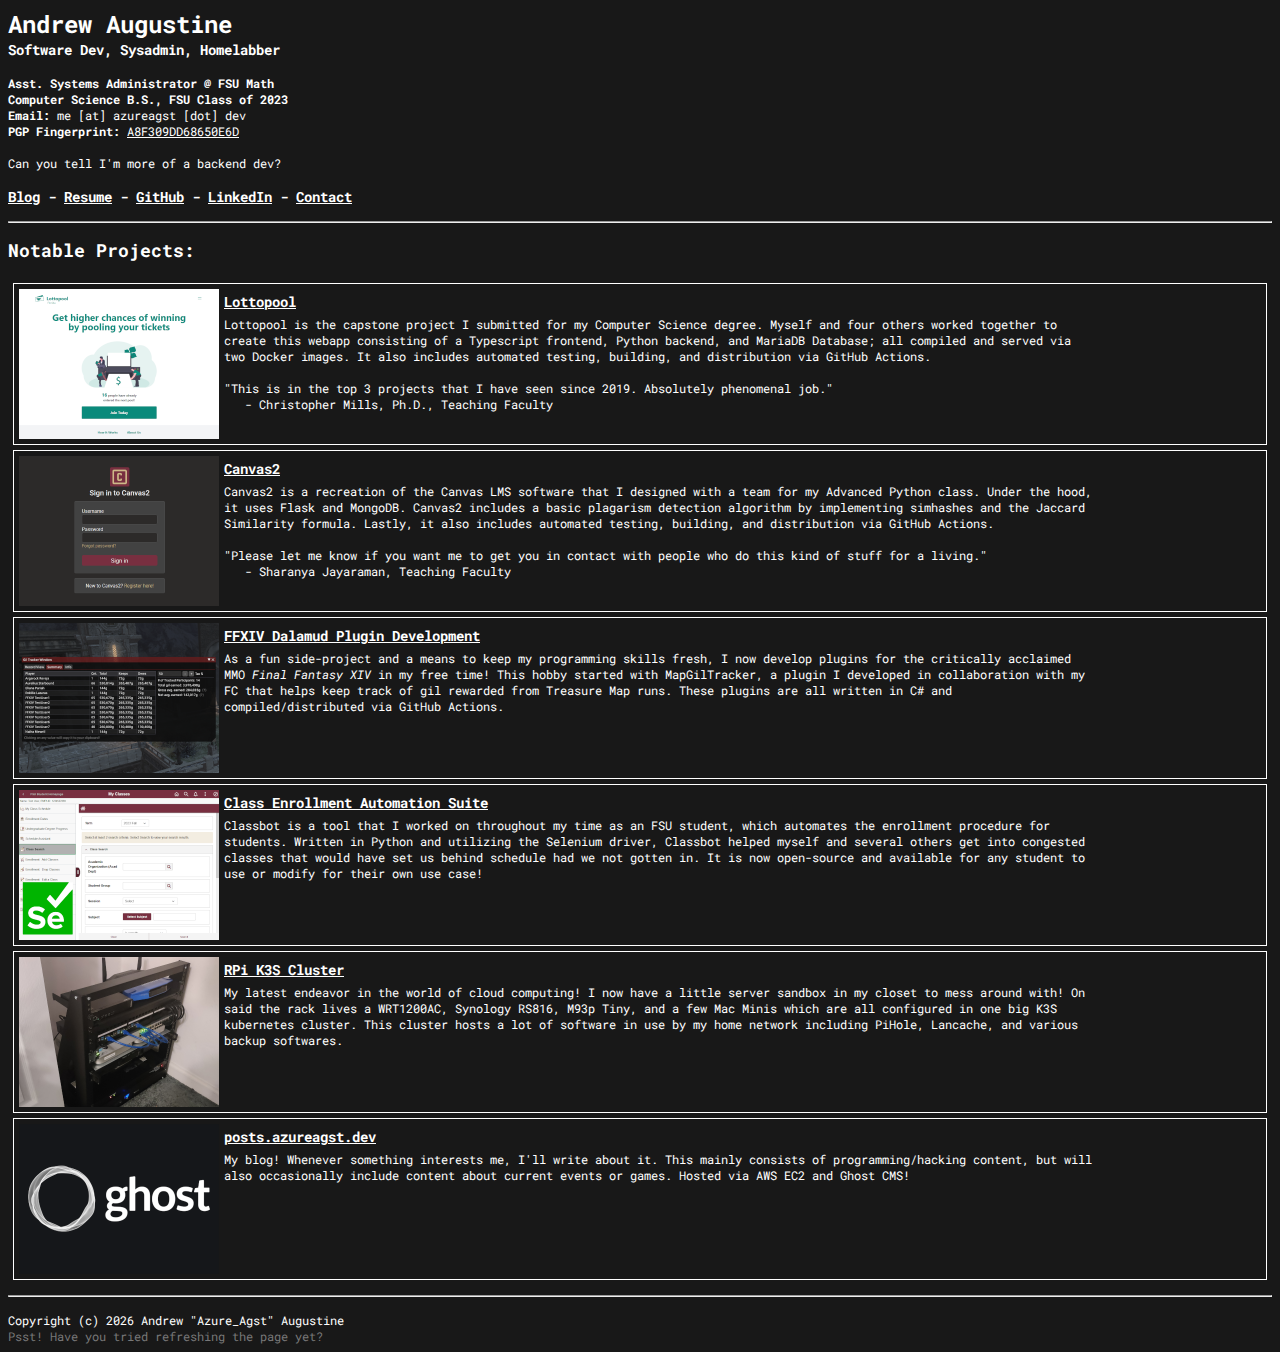
<file: index.html>
<html>
  <head>
      <title>Andrew Augustine</title>
      <meta name="description" content="website">
      <meta property="og:locale" content="en_US">
      <meta property="og:site_name" content="Andrew Augustine">
      <meta property="og:title" content="Andrew Augustine - Home">
      <meta property="og:url" content="http://azureagst.dev">
      <meta property="og:description" content="website">
      <meta property="og:image" content="/images/favicon-310x310.png" />
      <meta name="google-site-verification" content="fyxNdBfBX4JsxNfXWPFfmUxrQ2zrDl27UuV949xhOJ4" />
      <meta name="HandheldFriendly" content="True">
      <meta name="MobileOptimized" content="320">
      <meta name="viewport" content="width=device-width, initial-scale=1.0">
      <link rel="icon" href="/images/favicon-120x120.png" type="image/png" />
      <link rel="stylesheet" href="/assets/css/style.css">
  </head>
  <body>
    <div class="main">
      <div>
        <h1 class="name">Andrew Augustine</h1>
        <h3>Software Dev, Sysadmin, Homelabber</h3>
      </div>
      <br>
      <div>
        <b>Asst. Systems Administrator @ FSU Math</b><br>
        <b>Computer Science B.S., FSU Class of 2023</b><br>
        <b>Email:</b> me [at] azureagst [dot] dev<br>
        <b>PGP Fingerprint:</b> <a href="https://azureagst.dev/pgpmsg/">A8F309DD68650E6D</a><br>
      </div>
      <br>
      <div>
        <span id="joke"></span>
        <script>
        jokes = [
          "Can you tell I'm more of a backend dev?", "Now with a degree!", "My other website looks much nicer!",
          "Probably off starting another project...", "WSL/VSCode Enthusiast!", "Best friends with my rubber ducky!",
          "Programmer's creed: \"We do these things not because they are easy, but because we thought they were going to be easy.\"",
          ">>> import witty_one_liner from humor", "Compiles the first time, every time.", "Can an async function! properly write"
        ];
        document.getElementById("joke").innerHTML = jokes[Math.floor(Math.random() * jokes.length)];
        </script>
      </div>
      <br>
      <div>
        <h3>
          <a href="http://posts.azureagst.dev/">Blog</a> - 
          <a href="assets/AAugustine_Resume_Dec2023_BSCS.pdf">Resume</a> - 
          <a href="http://github.com/Azure-Agst">GitHub</a> - 
          <a href="https://www.linkedin.com/in/aaugustine23/">LinkedIn</a> - 
          <a href="mailto:me@azureagst.dev">Contact</a>
          <br>
        </h3>
      </div>

      <hr>

      <div>
        <h2>Notable Projects:</h2><br>

        <div class="project">
          <img class="project-image" src="/assets/images/lottopool_card.png">
          <div class="project-content">
            <h3><a href="https://github.com/FSU-SP2023-SELab/group-1-lottopool">Lottopool</a></h3>
            Lottopool is the capstone project I submitted for my Computer Science degree. Myself and four others worked 
            together to create this webapp consisting of a Typescript frontend, Python backend, and MariaDB Database; 
            all compiled and served via two Docker images. It also includes automated testing, building, and 
            distribution via GitHub Actions.
            <br><br>
            "This is in the top 3 projects that I have seen since 2019. Absolutely phenomenal job."
            <br>
            &nbsp;&nbsp;&nbsp;- Christopher Mills, Ph.D., Teaching Faculty
          </div>
        </div>

        <div class="project">
          <img class="project-image" src="/assets/images/canvas2_card.png">
          <div class="project-content">
            <h3><a href="https://github.com/Azure-Agst/Canvas2">Canvas2</a></h3>
            Canvas2 is a recreation of the Canvas LMS software that I designed with a team for my Advanced Python class.
            Under the hood, it uses Flask and MongoDB. Canvas2 includes a basic plagarism detection algorithm by 
            implementing simhashes and the Jaccard Similarity formula. Lastly, it also includes automated testing,
            building, and distribution via GitHub Actions.
            <br><br>
            "Please let me know if you want me to get you in contact with people who do this kind of stuff for a living."
            <br>
            &nbsp;&nbsp;&nbsp;- Sharanya Jayaraman, Teaching Faculty
          </div>
        </div>

        <div class="project">
          <img class="project-image" src="/assets/images/xldev_card.png">
          <div class="project-content">
            <h3><a href="https://github.com/Azure-Agst/DalamudRepo">FFXIV Dalamud Plugin Development</a></h3>
            As a fun side-project and a means to keep my programming skills fresh, I now develop plugins for the 
            critically acclaimed MMO <i>Final Fantasy XIV</i> in my free time! This hobby started with MapGilTracker, a
            plugin I developed in collaboration with my FC that helps keep track of gil rewarded from Treasure Map runs.
            These plugins are all written in C# and compiled/distributed via GitHub Actions.
          </div>
        </div>

        <div class="project">
          <img class="project-image" src="/assets/images/classbot_card.png">
          <div class="project-content">
            <h3><a href="https://github.com/Azure-Agst/classbot-3.0">Class Enrollment Automation Suite</a></h3>
            Classbot is a tool that I worked on throughout my time as an FSU student, which automates the enrollment
            procedure for students. Written in Python and utilizing the Selenium driver, Classbot helped myself
            and several others get into congested classes that would have set us behind schedule had we not gotten in.
            It is now open-source and available for any student to use or modify for their own use case!
          </div>
        </div>

        <div class="project">
          <img class="project-image" src="/assets/images/k3s_card.png">
          <div class="project-content">
            <h3><a href="https://posts.azureagst.dev/tales-from-the-homelab/">RPi K3S Cluster</a></h3>
            My latest endeavor in the world of cloud computing! I now have a little server sandbox in my closet
            to mess around with! On said the rack lives a WRT1200AC, Synology RS816, M93p Tiny, and a few Mac
            Minis which are all configured in one big K3S kubernetes cluster. This cluster hosts a lot of software
            in use by my home network including PiHole, Lancache, and various backup softwares.
          </div>
        </div>

        <div class="project">
          <img class="project-image" src="/assets/images/ghost_card.png">
          <div class="project-content">
            <h3><a href="https://posts.azureagst.dev">posts.azureagst.dev</a></h3>
            My blog! Whenever something interests me, I'll write about it. This mainly consists of
            programming/hacking content, but will also occasionally include content about current events or
            games. Hosted via AWS EC2 and Ghost CMS!
          </div>
        </div>

      </div>

      <hr>

      <div>
        Copyright (c) <span id="year"></span> Andrew "Azure_Agst" Augustine
        <script>document.getElementById("year").innerHTML = new Date().getFullYear();</script>
      </div>

      <div class="footer-message">
        Psst! Have you tried refreshing the page yet?
      </div>

    </div>
  </body>
</html>
</file>
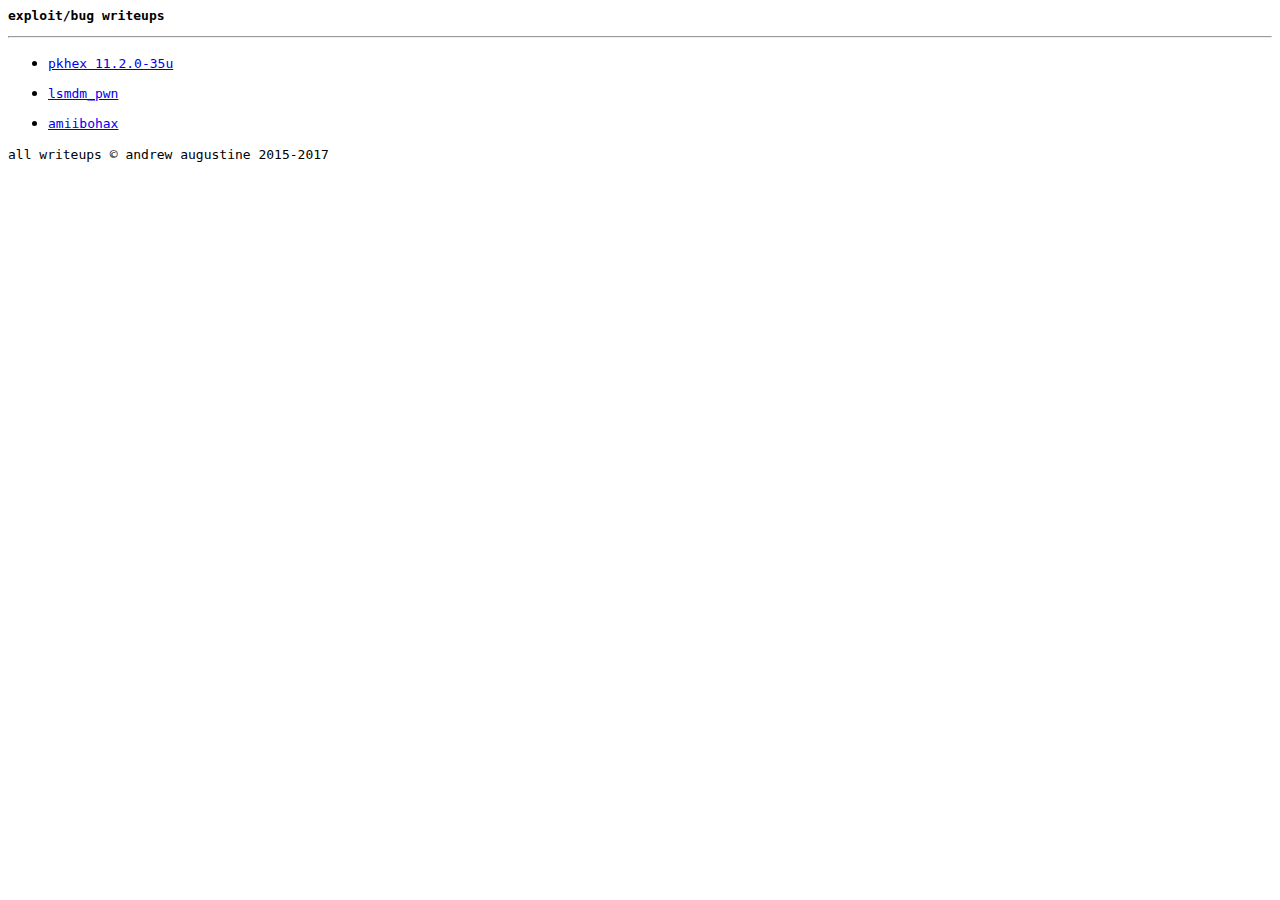
<file: writeups/index.html>
<html>
    <head>
        <title>writeups</title>
        <meta name="description" content="augsut712's writeups folder">
        <meta property="og:locale" content="en_US">
        <meta property="og:site_name" content="august712's writeups">
        <meta property="og:title" content="august712's writeups">
        <meta property="og:url" content="http://august712.github.io/writeups/">
        <meta property="og:description" content="august712's writeups folder">
        <meta property="og:image" content="http://august712.github.io/thumbnail.png" />
        <meta name="HandheldFriendly" content="True">
        <meta name="MobileOptimized" content="320">
        <meta name="viewport" content="width=device-width, initial-scale=1.0">
    </head>
    <body>
        <pre><b>exploit/bug writeups</b></pre>
        <hr>
        <ul>
            <li><pre><a href="./pk_hax.html">pkhex 11.2.0-35u</a></pre></li>
            <li><pre><a href="./mdm_exploit.txt">lsmdm_pwn</a></pre></li>
            <li><pre><a href="./amiibohax.txt">amiibohax</a></pre></li>
        </ul>
        <pre>all writeups &copy; andrew augustine 2015-2017</pre>
    </body>
</html>
</file>
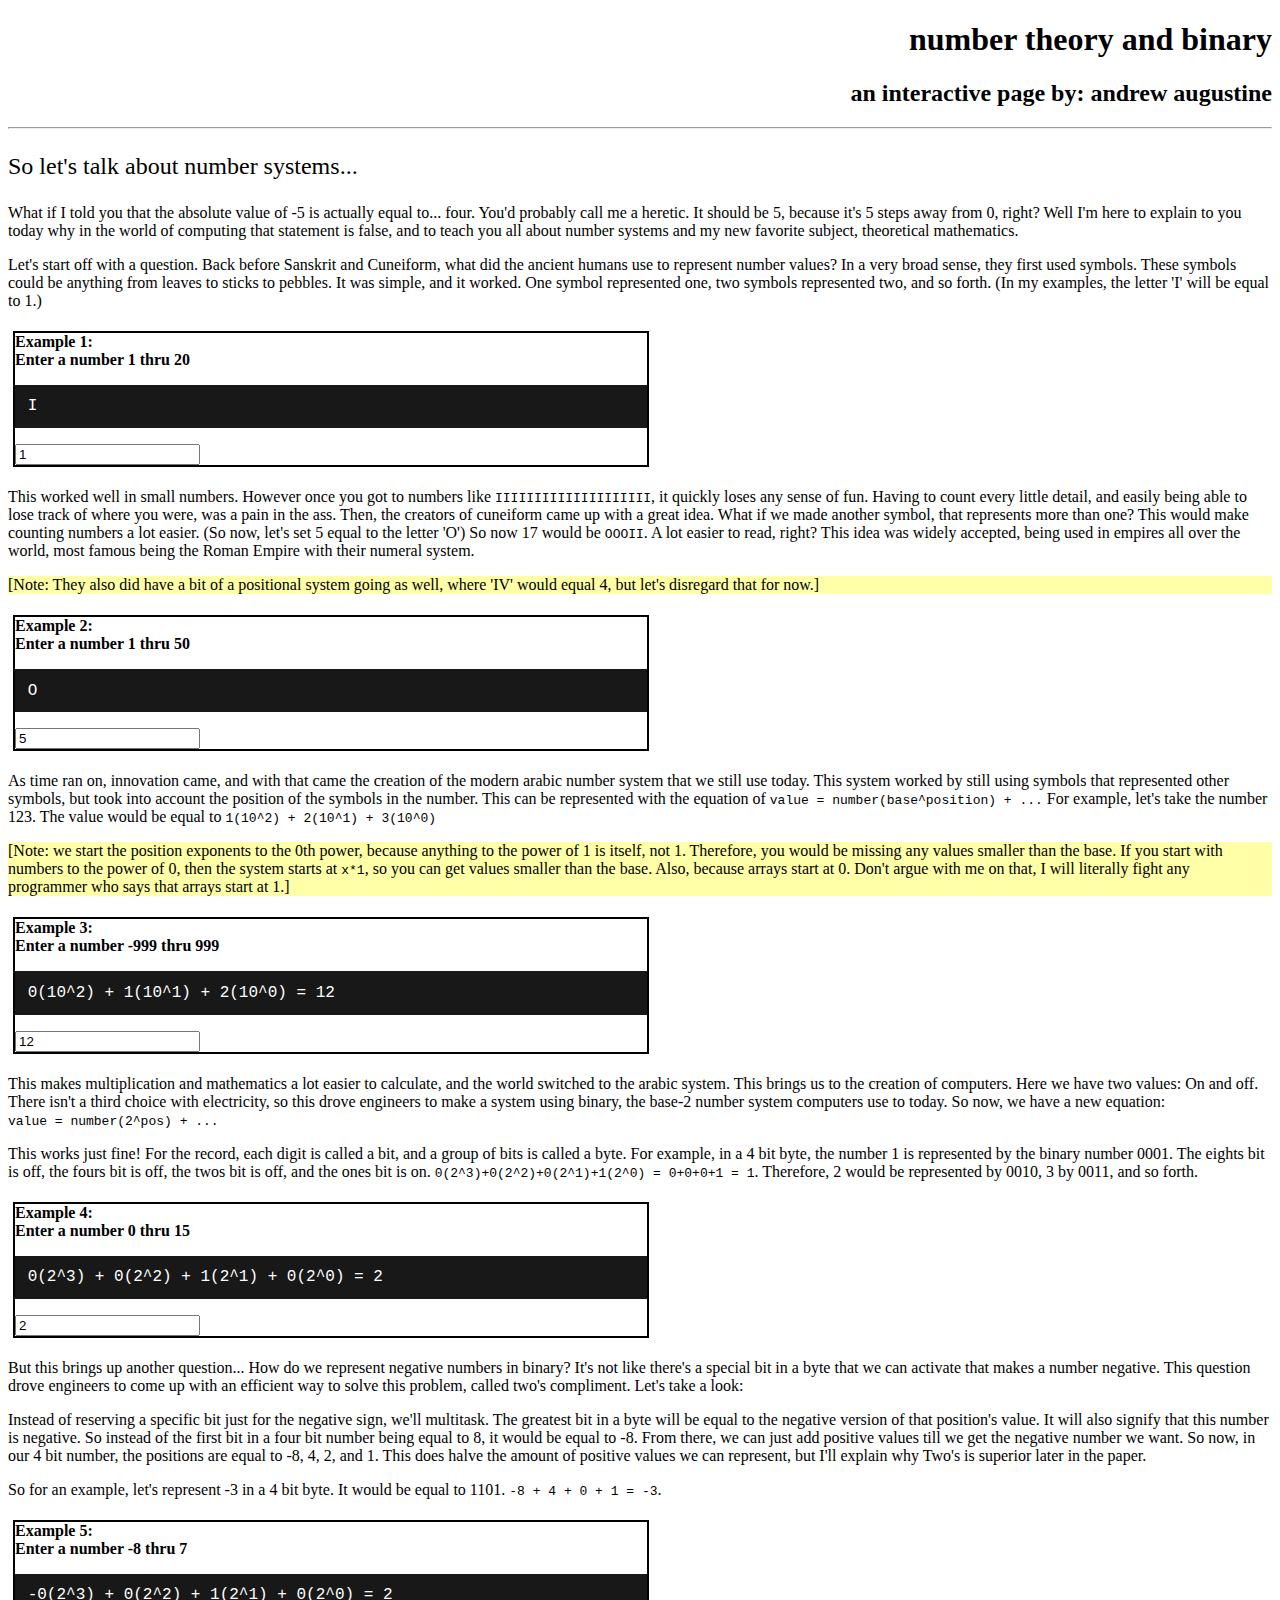
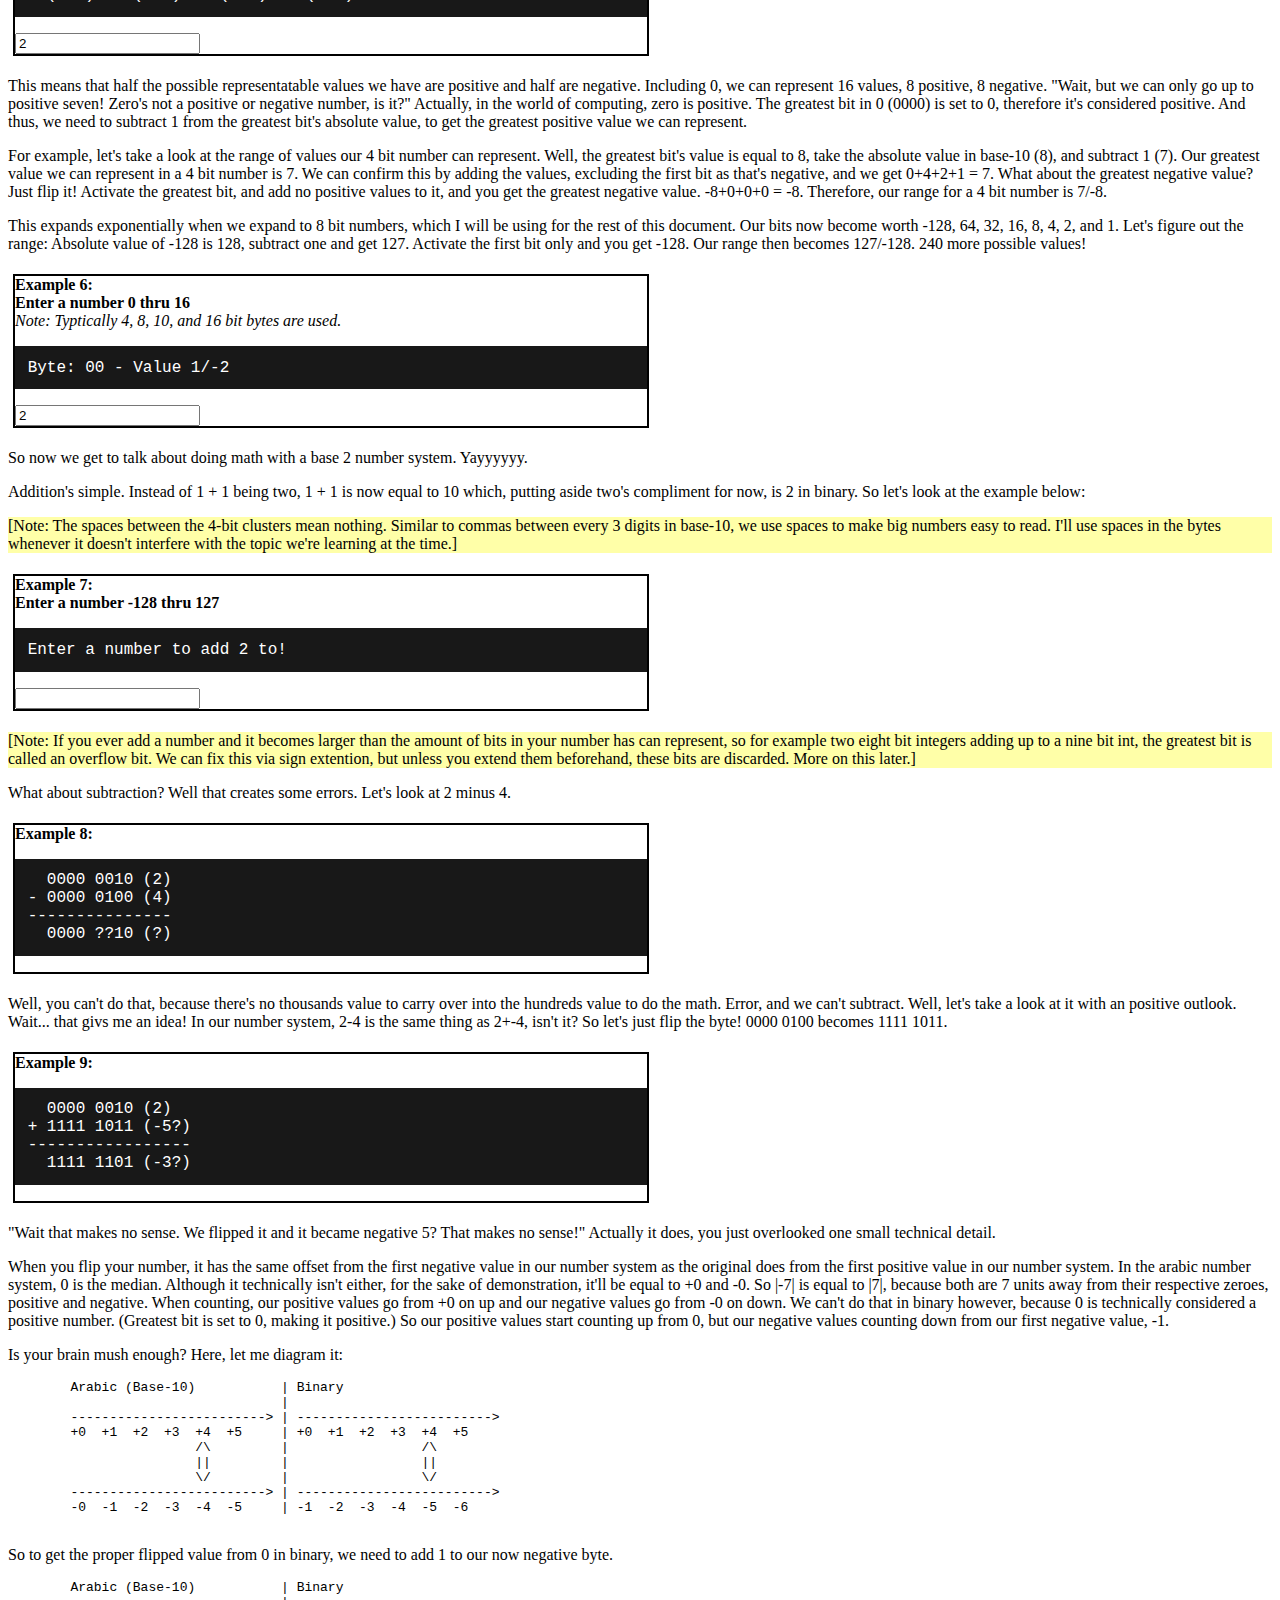
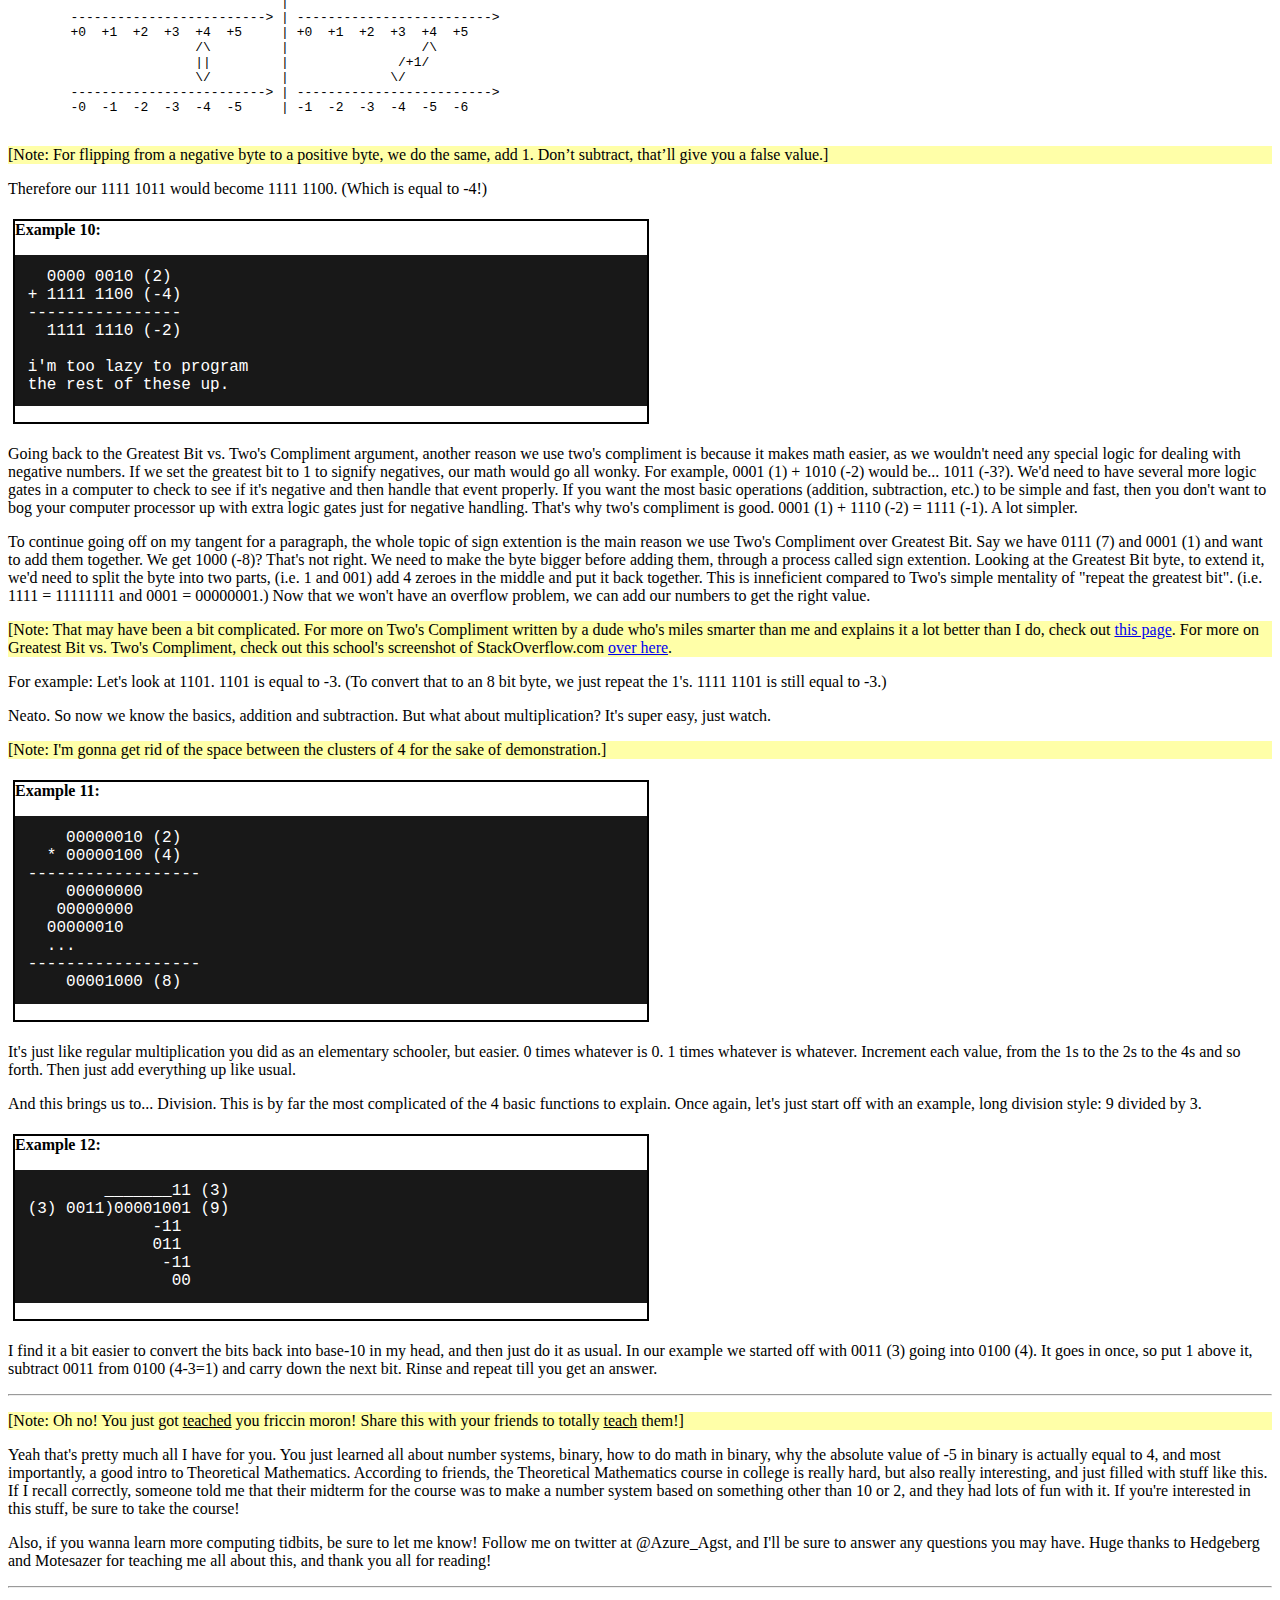
<file: binary.html>
<!DOCTYPE html>
<html>
    <head>
        <title>binary.</title>
        <meta name="HandheldFriendly" content="True">
        <meta name="MobileOptimized" content="320">
        <meta name="viewport" content="width=device-width, initial-scale=1.0">
        <style>
          .bigtext {
            font-size: 150%;
          }
          .mark {
            background-color: #ffffa8;
            overflow: hidden;
          }
          .code {
            font-family: Courier;
            background-color: rgb(24, 24, 24);
            color: white;
            overflow: hidden;
            padding: 2%;
          }
          .interact {
            display: inline-block;
            width: 50%;
            margin: 5px;
            border: 2px solid black;
          }
          .hidden {
            color: #ffffa8;
          }
        </style>
        <script>
        // ----- GLOBAL SCRIPT ------------------------------
            
        // Check for small screen
        if(window.innerWidth <= 800 && window.innerHeight <= 800) {
          //ew. document.write() is gross.
          document.write("<h1>woh!</h1>");
          document.write("<p>this page isnt supported on mobile. please visit again on a computer. thanks!</p>");
          window.stop();
        } else {
          console.log("device is good!");
        }
        
        //padding
        function padnum(input, long) {
          input = input.toString();
          var padding = "";
          if (input.length < long) {
            var need = long-input.length;
            for (i = 0; i < need; i++) { 
              padding += "0";
            }
            return padding+input;
          } else if (input.length > long) {
            var sliced = input.slice((input.length-long),input.length)
            return sliced;
          } else if (input.length = long) {
            return input;
          } else {
            return "what.";
          }
        };

        //decimal to binary number
        function dec2bin(dec){
          var bin = (dec >>> 0).toString(2);
          return padnum(bin, 8);
        };

        function mouseover(){
          elem = document.getElementById("meme");
          elem.setAttribute("style","color: black;");
        };

        function mouseout(){
          elem = document.getElementById("meme");
          elem.setAttribute("style","color: #ffffa8;");
        };
        </script>
    </head>
    <body>
        <h1 class="right" dir=rtl>number theory and binary</h1>
        <h2 class="right" dir=rtl>an interactive page by: andrew augustine</h2>
        <hr>
        <p class="bigtext">So let's talk about number systems...</p>
        
        <p>What if I told you that the absolute value of -5 is actually equal to... four. You'd probably call me a heretic. It should be 5, because it's 5 steps away from 0, right? Well I'm here to explain to you today why in the world of computing that statement is false, and to teach you all about number systems and my new favorite subject, theoretical mathematics.</p>

        <p>Let's start off with a question. Back before Sanskrit and Cuneiform, what did the ancient humans use to represent number values? In a very broad sense, they first used symbols. These symbols could be anything from leaves to sticks to pebbles. It was simple, and it worked. One symbol represented one, two symbols represented two, and so forth. (In my examples, the letter 'I' will be equal to 1.)</p>
        
        <!-- ///// START INTERACTIVE BOX 1 /////////////////////////// -->
        <div id="box1" class="interact">
          <b>Example 1:<br>Enter a number 1 thru 20</b>
          <p id="box1paragraph1" class="code">I</p>
          <input type="text" name="box1text1" value="1">
          <script>
            document.getElementsByName("box1text1")[0].addEventListener('input', update1);
            var text = ""
            function update1(){
              if (this.value <= "0" || this.value > 20) {
                text = "Error. Number not valid.";
                document.getElementById("box1paragraph1").innerHTML = text;
                text = "";
                return;
              };

              for (i = 0; i < this.value; i++) { 
               text += "I";
              }
              document.getElementById("box1paragraph1").innerHTML = text;
              text = "";
            }
          </script>
        </div>
        <!-- ///// END INTERACTIVE BOX 1 /////////////////////////// -->

        <p>This worked well in small numbers. However once you got to numbers like <code>IIIIIIIIIIIIIIIIIIII</code>, it quickly loses any sense of fun. Having to count every little detail, and easily being able to lose track of where you were, was a pain in the ass. Then, the creators of cuneiform came up with a great idea. What if we made another symbol, that represents more than one? This would make counting numbers a lot easier. (So now, let's set 5 equal to the letter 'O') So now 17 would be <code>OOOII</code>. A lot easier to read, right? This idea was widely accepted, being used in empires all over the world, most famous being the Roman Empire with their numeral system.</p>
        <p class="mark">[Note: They also did have a bit of a positional system going as well, where 'IV' would equal 4, but let's disregard that for now.]</p>
        
        <!-- ///// START INTERACTIVE BOX 2 /////////////////////////// -->
        <div id="box2" class="interact">
          <b>Example 2:<br>Enter a number 1 thru 50</b>
          <p id="box2paragraph1" class="code">O</p>
          <input type="text" name="box2text1" value="5">
          <script>
            document.getElementsByName("box2text1")[0].addEventListener('input', update2);
            var text2 = ""
            var Os;
            var OValue;
            var remainder;
            
            function update2(){
              Os = Math.trunc(this.value/5);
              OValue = Os * 5;
              remainder = this.value-OValue;

              if (this.value <= "0" || this.value > 50) {
                text2 = "Error. Number not valid.";
                document.getElementById("box2paragraph1").innerHTML = text2;
                text2 = "";
                return;
              };
              
              if (Os > 0){
                for (i = 0; i < Os; i++) { 
                text2 += "O";
                }
              }
              for (i = 0; i < remainder; i++) { 
                text2 += "I";
              }

              document.getElementById("box2paragraph1").innerHTML = text2;
              text2 = "";
            }
          </script>
        </div>
        <!-- ///// END INTERACTIVE BOX 2 /////////////////////////// -->

        <p> As time ran on, innovation came, and with that came the creation of the modern arabic number system that we still use today. This system worked by still using symbols that represented other symbols, but took into account the position of the symbols in the number. This can be represented with the equation of <code>value = number(base^position) + ...</code> For example, let's take the number 123. The value would be equal to <code>1(10^2) + 2(10^1) + 3(10^0)</code></p>
        <p class="mark">[Note: we start the position exponents to the 0th power, because anything to the power of 1 is itself, not 1. Therefore, you would be missing any values smaller than the base. If you start with numbers to the power of 0, then the system starts at <code>x*1</code>, so you can get values smaller than the base. Also, because arrays start at 0. Don't argue with me on that, I will literally fight any programmer who says that arrays start at 1.]</p>
        
        <!-- ///// START INTERACTIVE BOX 3 /////////////////////////// -->
        <div id="box3" class="interact">
          <b>Example 3:<br>Enter a number -999 thru 999</b>
          <p id="box3paragraph1" class="code">0(10^2) + 1(10^1) + 2(10^0) = 12</p>
          <input type="text" name="box3text1" value="12">
          <script>
            document.getElementsByName("box3text1")[0].addEventListener('input', update3);
            function update3() {
              if (this.value > 999 || this.value < -999) {
                document.getElementById("box3paragraph1").innerHTML = "Error. Num not valid.";
                return;
              }
              var num = padnum(this.value, 3)
              var hundreds = num.slice(0,1);
              var tens = num.slice(1,2);
              var ones = num.slice(2,3);
              document.getElementById("box3paragraph1").innerHTML = hundreds.toString()+"(10^2) + "+tens.toString()+"(10^1) + "+ones.toString()+"(10^0) = "+this.value.toString();
            }
          </script>
        </div>
        <!-- ///// END INTERACTIVE BOX 3 /////////////////////////// -->

        <p>This makes multiplication and mathematics a lot easier to calculate, and the world switched to the arabic system. This brings us to the creation of computers. Here we have two values: On and off. There isn't a third choice with electricity, so this drove engineers to make a system using binary, the base-2 number system computers use to today. So now, we have a new equation: <br><code>value = number(2^pos) + ...</code></p>
          
        <p>This works just fine! For the record, each digit is called a bit, and a group of bits is called a byte. For example, in a 4 bit byte, the number 1 is represented by the binary number 0001. The eights bit is off, the fours bit is off, the twos bit is off, and the ones bit is on. <code>0(2^3)+0(2^2)+0(2^1)+1(2^0) = 0+0+0+1 = 1</code>. Therefore, 2 would be represented by 0010, 3 by 0011, and so forth.</p>

        <!-- ///// START INTERACTIVE BOX 4 /////////////////////////// -->
        <div id="box4" class="interact">
            <b>Example 4:<br>Enter a number 0 thru 15</b>
            <p id="box4paragraph1" class="code">0(2^3) + 0(2^2) + 1(2^1) + 0(2^0) = 2</p>
            <input type="text" name="box4text1" value="2">
            <script>
              document.getElementsByName("box4text1")[0].addEventListener('input', update4);
              function update4() {
                if (this.value > 15 || this.value < 0 /*|| this.value.startswith("-")*/) {
                  document.getElementById("box4paragraph1").innerHTML = "Error. Num not valid.";
                  return;
                }
                var num = dec2bin(this.value)
                var thousands = num.slice(4,5);
                var hundreds = num.slice(5,6);
                var tens = num.slice(6,7);
                var ones = num.slice(7,8);
                document.getElementById("box4paragraph1").innerHTML = thousands.toString()+"(2^3) + "+hundreds.toString()+"(2^2) + "+tens.toString()+"(2^1) + "+ones.toString()+"(2^0) = "+this.value.toString();
              }
            </script>
          </div>
          <!-- ///// END INTERACTIVE BOX 4 /////////////////////////// -->

        <p>But this brings up another question... How do we represent negative numbers in binary? It's not like there's a special bit in a byte that we can activate that makes a number negative. This question drove engineers to come up with an efficient way to solve this problem, called two's compliment. Let's take a look:</p>
        
        <p>Instead of reserving a specific bit just for the negative sign, we'll multitask. The greatest bit in a byte will be equal to the negative version of that position's value. It will also signify that this number is negative. So instead of the first bit in a four bit number being equal to 8, it would be equal to -8. From there, we can just add positive values till we get the negative number we want. So now, in our 4 bit number, the positions are equal to -8, 4, 2, and 1. This does halve the amount of positive values we can represent, but I'll explain why Two's is superior later in the paper.</p>
            
        <p>So for an example, let's represent -3 in a 4 bit byte. It would be equal to 1101. <code>-8 + 4 + 0 + 1 = -3</code>.</p>
  
        <!-- ///// START INTERACTIVE BOX 5 /////////////////////////// -->
        <div id="box5" class="interact">
            <b>Example 5:<br>Enter a number -8 thru 7</b>
            <p id="box5paragraph1" class="code">-0(2^3) + 0(2^2) + 1(2^1) + 0(2^0) = 2</p>
            <input type="text" name="box5text1" value="2">
            <script>
              document.getElementsByName("box5text1")[0].addEventListener('input', update5);
              function update5() {
                if (this.value > 7 || this.value < -8) {
                  document.getElementById("box5paragraph1").innerHTML = "Error. Num not valid.";
                  return;
                }
                var num = dec2bin(this.value)
                var thousands = num.slice(4,5);
                var hundreds = num.slice(5,6);
                var tens = num.slice(6,7);
                var ones = num.slice(7,8);
                document.getElementById("box5paragraph1").innerHTML = "-"+thousands.toString()+"(2^3) + "+hundreds.toString()+"(2^2) + "+tens.toString()+"(2^1) + "+ones.toString()+"(2^0) = "+this.value.toString();
              }
            </script>
          </div>
          <!-- ///// END INTERACTIVE BOX 5 /////////////////////////// -->

        <p>This means that half the possible representatable values we have are positive and half are negative. Including 0, we can represent 16 values, 8 positive, 8 negative. "Wait, but we can only go up to positive seven! Zero's not a positive or negative number, is it?" Actually, in the world of computing, zero is positive. The greatest bit in 0 (0000) is set to 0, therefore it's considered positive. And thus, we need to subtract 1 from the greatest bit's absolute value, to get the greatest positive value we can represent.</p>
        
        <p>For example, let's take a look at the range of values our 4 bit number can represent. Well, the greatest bit's value is equal to 8, take the absolute value in base-10 (8), and subtract 1 (7). Our greatest value we can represent in a 4 bit number is 7. We can confirm this by adding the values, excluding the first bit as that's negative, and we get 0+4+2+1 = 7. What about the greatest negative value? Just flip it! Activate the greatest bit, and add no positive values to it, and you get the greatest negative value. -8+0+0+0 = -8. Therefore, our range for a 4 bit number is 7/-8.</p>
        
        <p>This expands exponentially when we expand to 8 bit numbers, which I will be using for the rest of this document. Our bits now become worth -128, 64, 32, 16, 8, 4, 2, and 1. Let's figure out the range: Absolute value of -128 is 128, subtract one and get 127. Activate the first bit only and you get -128. Our range then becomes 127/-128. 240 more possible values!</p>
        
        <!-- ///// START INTERACTIVE BOX 6 /////////////////////////// -->
        <div id="box6" class="interact">
          <b>Example 6:<br>Enter a number 0 thru 16<br></b>
          <i>Note: Typtically 4, 8, 10, and 16 bit bytes are used.</i>
          <p id="box6paragraph1" class="code">Byte: 00 - Value 1/-2</p>
          <input type="text" name="box6text1" value="2">
          <script>
            document.getElementsByName("box6text1")[0].addEventListener('input', update6);
            function update6() {
              if (this.value <= 0 || this.value > 16 || this.value == null || this.value == "-"){
                document.getElementById("box6paragraph1").innerHTML = "Error. Num not valid.";
                return;
              }
              var bytelength = "";
              var total = Math.pow(2, this.value-1);
              var topend = total-1;
              var lowend = total*-1;
              for (i = 0; i < this.value; i++) { 
                bytelength += "0";
              }
              document.getElementById("box6paragraph1").innerHTML = "Byte: "+bytelength.toString()+" - Range: "+topend.toString()+"/"+lowend.toString()+"";
            }
          </script>
        </div>
        <!-- ///// END INTERACTIVE BOX 6 /////////////////////////// -->

        <p>So now we get to talk about doing math with a base 2 number system. Yayyyyyy.</p>
        
        <p>Addition's simple. Instead of 1 + 1 being two, 1 + 1 is now equal to 10 which, putting aside two's compliment for now, is 2 in binary. So let's look at the example below:</p>
        <p class="mark">[Note: The spaces between the 4-bit clusters mean nothing. Similar to commas between every 3 digits in base-10, we use spaces to make big numbers easy to read. I'll use spaces in the bytes whenever it doesn't interfere with the topic we're learning at the time.]</p>
        
        <!-- ///// START INTERACTIVE BOX 7 /////////////////////////// -->
        <div id="box7" class="interact">
          <b>Example 7:<br>Enter a number -128 thru 127</b>
          <p id="box7paragraph1" class="code">Enter a number to add 2 to!</p>
          <input type="text" name="box7text1" value="">
          <script>
            document.getElementsByName("box7text1")[0].addEventListener('input', update7);
            function update7() {
              //eh i'm lazy so pardon my implementation.
              var secret = "";
              var input = this.value;
              var answerdec = +input + 2;
              var inputbin = dec2bin(input);
              var answerbin = dec2bin(answerdec);
              if (answerdec >= 128){
                answerdec = -128+(answerdec-128);
                answerdec += "?"
              };
              if (this.value > 125 && this.value <= 127){
                secret = "\n\nCongrats, you found an\neaster egg! We need to\nextend the bytes to 16\nbits to make this valid."
              } else if (this.value > 127 || this.value < -128 || this.value == "-") {
                document.getElementById("box7paragraph1").innerHTML = "Error. Num not valid.";
                return;
              }
              document.getElementById("box7paragraph1").innerHTML = "<pre>  00000010 (2)\n+ "+inputbin+" ("+input+")\n------------------\n  "+answerbin+" ("+answerdec+")"+secret+"</pre>";
            }
          </script>
        </div>
        <!-- ///// END INTERACTIVE BOX 7 /////////////////////////// -->

        <!--
        <pre>
          0000 0110 (6)
        + 0000 1001 (9)
        ---------------
          0000 1111 (15)
        </pre>-->
        
        <p class="mark">[Note: If you ever add a number and it becomes larger than the amount of bits in your number has can represent, so for example two eight bit integers adding up to a nine bit int, the greatest bit is called an overflow bit. We can fix this via sign extention, but unless you extend them beforehand, these bits are discarded. More on this later.]</p>

        <p>What about subtraction? Well that creates some errors. Let's look at 2 minus 4.</p>
        
        <div id="box8" class="interact">
          <b>Example 8:</b>
          <pre id="box8paragraph1" class="code">  0000 0010 (2)<br>- 0000 0100 (4)<br>---------------<br>  0000 ??10 (?)</pre>
        </div>
        
        <p>Well, you can't do that, because there's no thousands value to carry over into the hundreds value to do the math. Error, and we can't subtract. Well, let's take a look at it with an positive outlook. Wait... that givs me an idea! In our number system, 2-4 is the same thing as 2+-4, isn't it? So let's just flip the byte! 0000 0100 becomes 1111 1011.</p>
        

        <div id="box9" class="interact">
          <b>Example 9:</b>
          <pre id="box9paragraph1" class="code">  0000 0010 (2)<br>+ 1111 1011 (-5?)<br>-----------------<br>  1111 1101 (-3?)</pre>
        </div>
        
        <p>"Wait that makes no sense. We flipped it and it became negative 5? That makes no sense!" Actually it does, you just overlooked one small technical detail.</p>
        
        <p> When you flip your number, it has the same offset from the first negative value in our number system as the original does from the first positive value in our number system. In the arabic number system, 0 is the median. Although it technically isn't either, for the sake of demonstration, it'll be equal to +0 and -0. So |-7| is equal to |7|, because both are 7 units away from their respective zeroes, positive and negative. When counting, our positive values go from +0 on up and our negative values go from -0 on down. We can't do that in binary however, because 0 is technically considered a positive number. (Greatest bit is set to 0, making it positive.) So our positive values start counting up from 0, but our negative values counting down from our first negative value, -1.</p>
        
        <p>Is your brain mush enough? Here, let me diagram it:</p>

        <pre>
        Arabic (Base-10)           | Binary
                                   |
        -------------------------> | ------------------------->
        +0  +1  +2  +3  +4  +5     | +0  +1  +2  +3  +4  +5
                        /\         |                 /\
                        ||         |                 ||
                        \/         |                 \/
        -------------------------> | ------------------------->
        -0  -1  -2  -3  -4  -5     | -1  -2  -3  -4  -5  -6
        </pre>
        
        <p>So to get the proper flipped value from 0 in binary, we need to add 1 to our now negative byte. </p>

        <pre>
        Arabic (Base-10)           | Binary
                                   |
        -------------------------> | ------------------------->
        +0  +1  +2  +3  +4  +5     | +0  +1  +2  +3  +4  +5
                        /\         |                 /\
                        ||         |              /+1/
                        \/         |             \/  
        -------------------------> | ------------------------->
        -0  -1  -2  -3  -4  -5     | -1  -2  -3  -4  -5  -6
        </pre>

        <p class="mark">[Note: For flipping from a negative byte to a positive byte, we do the same, add 1. Don’t subtract, that’ll give you a false value.]</p>
        
        <p>Therefore our 1111 1011 would become 1111 1100. (Which is equal to -4!)</p>
        
        <div id="box10" class="interact">
          <b>Example 10:</b>
          <pre id="box10paragraph1" class="code">  0000 0010 (2)<br>+ 1111 1100 (-4)<br>----------------<br>  1111 1110 (-2)<br><br>i'm too lazy to program<br>the rest of these up.</pre>
        </div>   

        <p>Going back to the Greatest Bit vs. Two's Compliment argument, another reason we use two's compliment is because it makes math easier, as we wouldn't need any special logic for dealing with negative numbers. If we set the greatest bit to 1 to signify negatives, our math would go all wonky. For example, 0001 (1) + 1010 (-2) would be... 1011 (-3?). We'd need to have several more logic gates in a computer to check to see if it's negative and then handle that event properly. If you want the most basic operations (addition, subtraction, etc.) to be simple and fast, then you don't want to bog your computer processor up with extra logic gates just for negative handling. That's why two's compliment is good. 0001 (1) + 1110 (-2) = 1111 (-1). A lot simpler.</p>

        <p>To continue going off on my tangent for a paragraph, the whole topic of sign extention is the main reason we use Two's Compliment over Greatest Bit. Say we have 0111 (7) and 0001 (1) and want to add them together. We get 1000 (-8)? That's not right. We need to make the byte bigger before adding them, through a process called sign extention. Looking at the Greatest Bit byte, to extend it, we'd need to split the byte into two parts, (i.e. 1 and 001) add 4 zeroes in the middle and put it back together. This is inneficient compared to Two's simple mentality of "repeat the greatest bit". (i.e. 1111 = 11111111 and 0001 = 00000001.) Now that we won't have an overflow problem, we can add our numbers to get the right value.</p>
        
        <p class="mark">[Note: That may have been a bit complicated. For more on Two's Compliment written by a dude who's miles smarter than me and explains it a lot better than I do, check out <a href="https://www.cs.cornell.edu/~tomf/notes/cps104/twoscomp.html">this page</a>. For more on Greatest Bit vs. Two's Compliment, check out this school's screenshot of StackOverflow.com <a href="http://www.eng.uerj.br/~fariasol/disciplinas/LABPROG/C_language/temas%20diversos/why-is-twos-complement-used-to-represent-negative-numbers.pdf">over here</a>.</p>

        <p>For example: Let's look at 1101. 1101 is equal to -3. (To convert that to an 8 bit byte, we just repeat the 1's. 1111 1101 is still equal to -3.)</p>

        <p>Neato. So now we know the basics, addition and subtraction. But what about multiplication? It's super easy, just watch.</p>

        <p class="mark">[Note: I'm gonna get rid of the space between the clusters of 4 for the sake of demonstration.]</p>

        <div id="box11" class="interact">
          <b>Example 11:</b>
          <pre id="box11paragraph1" class="code">    00000010 (2)<br>  * 00000100 (4)<br>------------------<br>    00000000<br>   00000000<br>  00000010<br>  ...<br>------------------<br>    00001000 (8)</pre>
        </div>  

        <p>It's just like regular multiplication you did as an elementary schooler, but easier. 0 times whatever is 0. 1 times whatever is whatever. Increment each value, from the 1s to the 2s to the 4s and so forth. Then just add everything up like usual.</p>
        
        <p>And this brings us to... Division. This is by far the most complicated of the 4 basic functions to explain. Once again, let's just start off with an example, long division style: 9 divided by 3.</p>

        <div id="box12" class="interact">
          <b>Example 12:</b>
          <pre id="box12paragraph1" class="code">        _______11 (3)<br>(3) 0011)00001001 (9)<br>             -11  <br>             011  <br>              -11  <br>               00  </pre>
        </div>

        <p>I find it a bit easier to convert the bits back into base-10 in my head, and then just do it as usual. In our example we started off with 0011 (3) going into 0100 (4). It goes in once, so put 1 above it, subtract 0011 from 0100 (4-3=1) and carry down the next bit. Rinse and repeat till you get an answer.</p>
      
        <hr>

        <p class="mark" onmouseover="mouseover();" onmouseout="mouseout();">[Note: Oh no! You just got <u>teached</u> you friccin moron! Share this with your friends to totally <u>teach</u> them!] <span class="hidden" id="meme">...chill it's a meme.</span></p>

        <p>Yeah that's pretty much all I have for you. You just learned all about number systems, binary, how to do math in binary, why the absolute value of -5 in binary is actually equal to 4, and most importantly, a good intro to Theoretical Mathematics. According to friends, the Theoretical Mathematics course in college is really hard, but also really interesting, and just filled with stuff like this. If I recall correctly, someone told me that their midterm for the course was to make a number system based on something other than 10 or 2, and they had lots of fun with it. If you're interested in this stuff, be sure to take the course!</p>

        <p>Also, if you wanna learn more computing tidbits, be sure to let me know! Follow me on twitter at @Azure_Agst, and I'll be sure to answer any questions you may have. Huge thanks to Hedgeberg and Motesazer for teaching me all about this, and thank you all for reading!</p>

        <hr>

        <code>&copy; 2017 Andrew Augustine</code>
      </body>
</html>
</file>
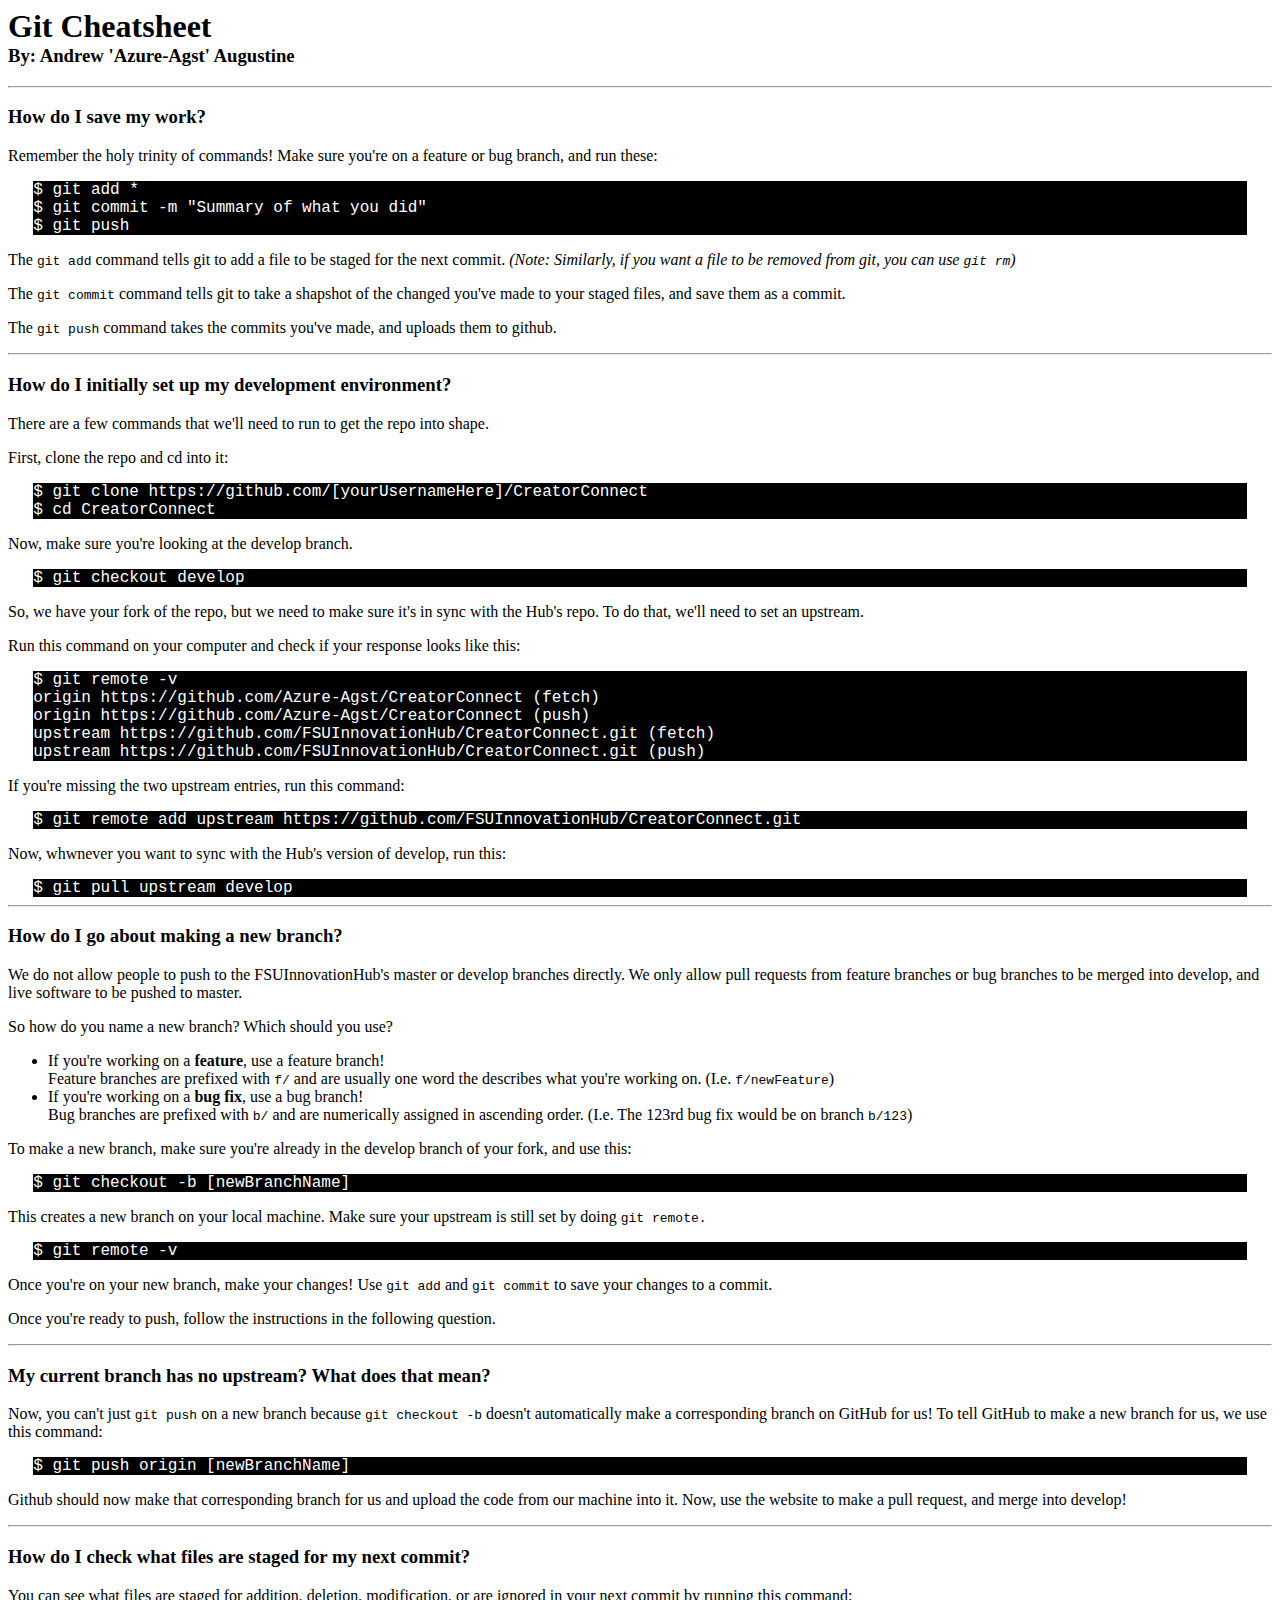
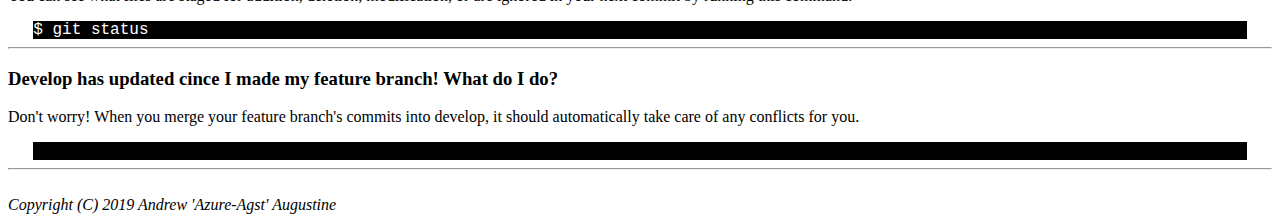
<file: git.html>
<html>
    <head>
        <title>Git Cheat Sheet</title>
        <meta name="HandheldFriendly" content="True">
        <meta name="MobileOptimized" content="320">
        <meta name="viewport" content="width=device-width, initial-scale=1.0">
        <style>
            h1.title { margin-bottom: 0% }
            h3.subtext { margin-top: 0% }
            div.tm { background: black; color: white; font-family: 'Courier New'; margin: 0% 2% 0% 2%; white-space: wrap;}
            div.tm::after { content: "\A"; white-space: pre; }
        </style>
    </head>
    <body>
        <div class="main">
            <!-- Header -->
            <h1 class="title">Git Cheatsheet</h1>
            <h3 class="subtext">By: Andrew 'Azure-Agst' Augustine</h3>
            <hr>

            <!-- How do I save my work? -->
            <h3>How do I save my work?</h3>
            <p>Remember the holy trinity of commands! Make sure you're on a feature or bug branch, and run these:</p>
            <div class="tm">$ git add *</div>
            <div class="tm">$ git commit -m "Summary of what you did"</div>
            <div class="tm">$ git push</div>
            <p>The <code>git add</code> command tells git to add a file to be staged for the next commit. <i>(Note: Similarly, if you want a file to be removed from git, you can use <code>git rm</code>)</i></p>
            <p>The <code>git commit</code> command tells git to take a shapshot of the changed you've made to your staged files, and save them as a commit.</p>
            <p>The <code>git push</code> command takes the commits you've made, and uploads them to github.</p>
            <hr>

            <!-- Initial Setup -->
            <h3>How do I initially set up my development environment?</h3>
            <p>There are a few commands that we'll need to run to get the repo into shape.</p>
            <p>First, clone the repo and cd into it:</p>
            <div class="tm">$ git clone  https://github.com/[yourUsernameHere]/CreatorConnect</div>
            <div class="tm">$ cd CreatorConnect</div>
            <p>Now, make sure you're looking at the develop branch.</p>
            <div class="tm">$ git checkout develop</div>
            <p>So, we have your fork of the repo, but we need to make sure it's in sync with the Hub's repo. To do that, we'll need to set an upstream.</p>
            <p>Run this command on your computer and check if your response looks like this:</p>
            <div class="tm">$ git remote -v<br>
            origin  https://github.com/Azure-Agst/CreatorConnect (fetch)<br>
            origin  https://github.com/Azure-Agst/CreatorConnect (push)<br>
            upstream        https://github.com/FSUInnovationHub/CreatorConnect.git (fetch)<br>
            upstream        https://github.com/FSUInnovationHub/CreatorConnect.git (push)
            </div>
            <p>If you're missing the two upstream entries, run this command:</p>
            <div class="tm">$ git remote add upstream https://github.com/FSUInnovationHub/CreatorConnect.git</div>
            <p>Now, whwnever you want to sync with the Hub's version of develop, run this:</p>
            <div class="tm">$ git pull upstream develop</div>
            <hr>

            <!-- Making a branch -->
            <h3>How do I go about making a new branch?</h3>
            <p>We do not allow people to push to the FSUInnovationHub's master or develop branches directly. 
                We only allow pull requests from feature branches or bug branches to be merged into develop, 
                and live software to be pushed to master.</p>
            <p>So how do you name a new branch? Which should you use?</p>
            <ul>
                <li>If you're working on a <b>feature</b>, use a feature branch! <br> Feature branches are prefixed with 
                    <code>f/</code> and are usually one word the describes what you're working on. (I.e. <code>f/newFeature</code>)</li>
                <li>If you're working on a <b>bug fix</b>, use a bug branch! <br> Bug branches are prefixed with
                    <code>b/</code> and are numerically assigned in ascending order. (I.e. The 123rd bug fix would be on branch
                    <code>b/123</code>)</li>
            </ul>
            <p>To make a new branch, make sure you're already in the develop branch of your fork, and use this:</p>
            <div class="tm">$ git checkout -b [newBranchName]</div>
            <p>This creates a new branch on your local machine. Make sure your upstream is still set by doing <code>git remote.</code></p>
            <div class="tm">$ git remote -v</div>
            <p>Once you're on your new branch, make your changes! Use <code>git add</code> and <code>git commit</code> to save your changes to a commit.</p>
            <p>Once you're ready to push, follow the instructions in the following question.</p>
            <hr>

            <h3>My current branch has no upstream? What does that mean?</h3>
            <p>Now, you can't just <code>git push</code> on a new branch because <code>git checkout -b</code> doesn't automatically make a corresponding branch on GitHub for us! To tell GitHub to make a new branch for us, we use this command:</p>
            <div class="tm">$ git push origin [newBranchName]</div>
            <p>Github should now make that corresponding branch for us and upload the code from our machine into it. Now, use the website to make a pull request, and merge into develop!</p>
            <hr>

            <!-- How do I see what files are staged for my next commit? -->
            <h3>How do I check what files are staged for my next commit?</h3>
            <p>You can see what files are staged for addition, deletion, modification, or are ignored in your next commit by running this command:</p>
            <div class="tm">$ git status</div>
            <hr>
            
            <!-- Develop updated! -->
            <h3>Develop has updated cince I made my feature branch! What do I do?</h3>
            <p>Don't worry! When you merge your feature branch's commits into develop, it should automatically take care of any conflicts for you.</p>
            <div class="tm">
                
            </div>
            <hr>

            <!-- Footer -->
            <br>
            <i>Copyright (C) 2019 Andrew 'Azure-Agst' Augustine</i>
        </div>
    </body>
</html>
</file>
<file: assets/css/style.css>
/*
    I am NOT a frontend dev, lol

    I've done enough bodges at work to know the basics of CSS, 
    but don't expect any weird tricks from me. Sorry to any
    disappointed frontend recruiters.
*/

/* import font face */
@import url('https://fonts.googleapis.com/css?family=Roboto%20Mono&display=swap');

html {
    /* variable declarations */
    --background: #181818;
    --text-primary: #FFF;
    --text-secondary: #999;
    --text-hidden: #777;

    /* set background color */
    background-color: var(--background);

    /* font stuff, use the first codey looking font */
    font-family: Roboto Mono;
    font-size: 12;
}

div .footer-message {
    color: var(--text-hidden);
}

div, p, a, h1, h2, h3, h4, hr {
    /* make all text white */
    color: var(--text-primary);
}

h1, h2, h3 {
    /* idk i just like this look? */
    margin: 0
}

a:visited {
    /* make visited links look darker */
    color: var(--text-secondary);
}

.project {
    /* card border */
    border: 1px solid #FFF;
    margin: 5px;
    padding: 5px;

    /* flexbox container stuff */
    display: flex;
    flex-direction: row;
    align-items: flex-start;
    align-content: stretch;
    flex-wrap: wrap;
}

.project-image {
    /* all of the images are 200px wide anyways, so... */
    max-width: 200px;
}

.project-content {
    /* fun stuff, for when text is by side */
    margin: 3px 0 3px 5px;
    min-width: 200px;
    max-width: 70%;
}

.project-content h3 {
    /* more room to breathe */
    margin-bottom: 5px;
}

hr {
    /* ^ see last comment ^ */
    margin: 15px 0 15px 0;
}

/* all of the css overrides for when the 
 * site goes mobile mode at < 720px */
@media only screen and (max-width: 720px) {
    .project-image {
        /* max-width: 100%; */
        margin: auto;
    }
    .project-content {
        margin-left: 5px;
        min-width: 200px;
        max-width: 100%;
    }

    /* some displays have curved edges, which cuts off
     * part of the copyright; add margin to compensate */
    body {
        margin-bottom: 15px;
    }
}
</file>
